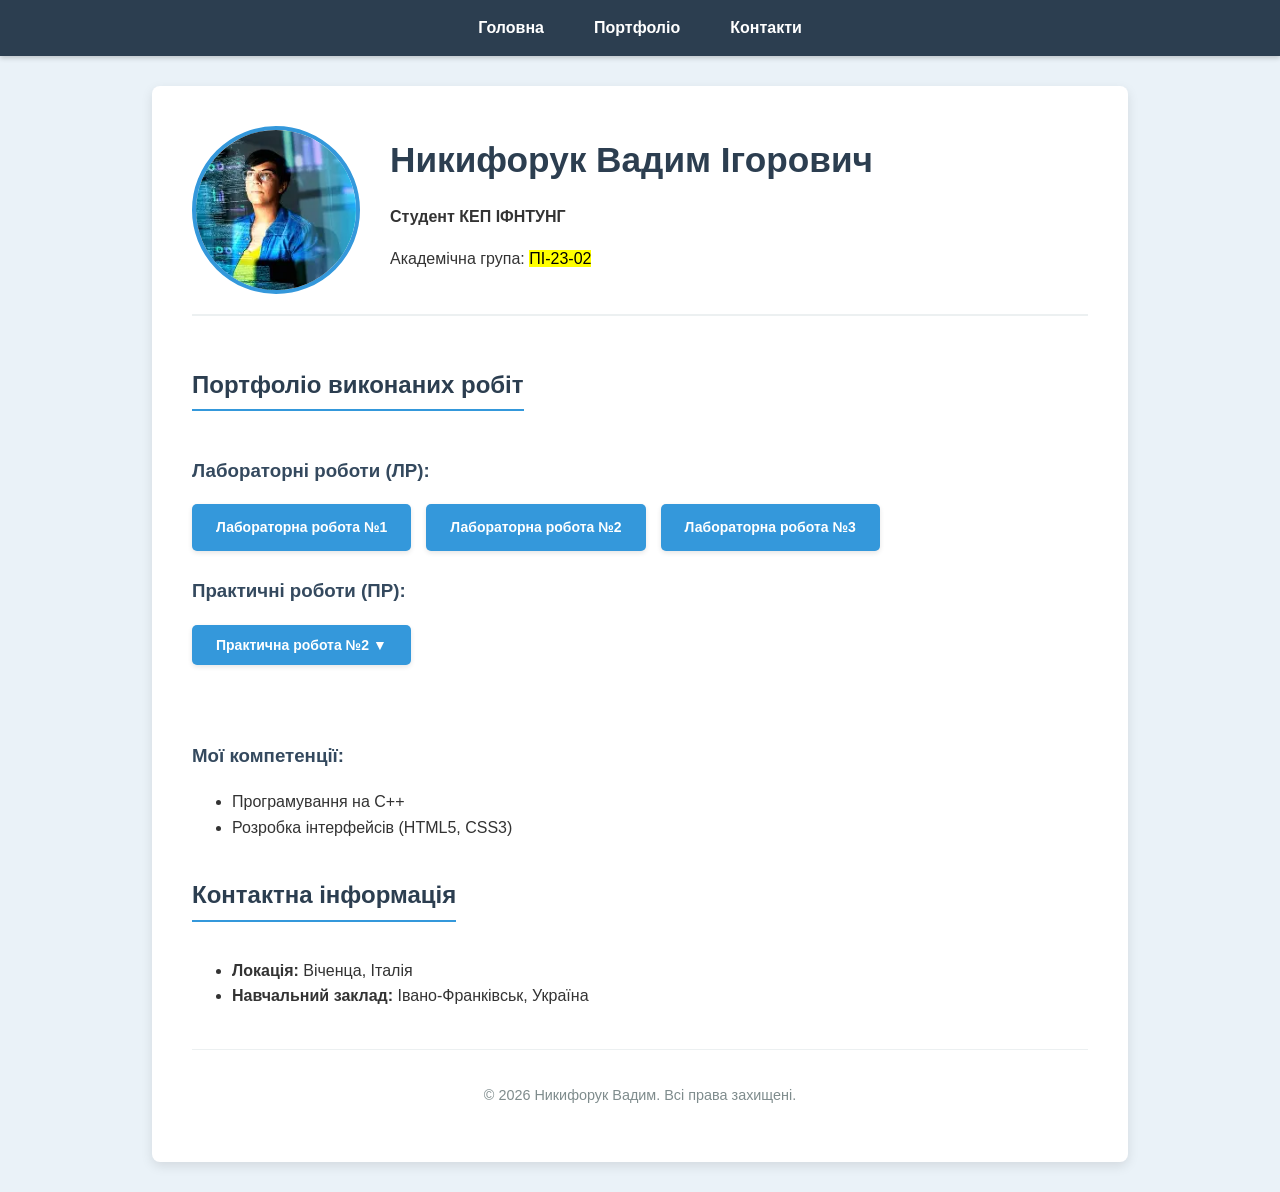
<file: index.html>
<!DOCTYPE html>
<html lang="uk">
<head>
    <meta charset="utf-8">
    <title>Резюме - Никифорук Вадим</title>
    <style>
        body {
            font-family: 'Segoe UI', Tahoma, Geneva, Verdana, sans-serif;
            margin: 0; padding: 0;
            background-color: #eaf2f8; color: #333; line-height: 1.6;
        }
        header, nav, main, section, article, aside, footer { display: block; }
        nav {
            background-color: #2c3e50; position: sticky; top: 0; z-index: 1000;
            box-shadow: 0 2px 5px rgba(0,0,0,0.2);
        }
        nav ul { list-style-type: none; margin: 0; padding: 0; display: flex; justify-content: center; }
        nav li a {
            display: block; color: white; text-align: center; padding: 15px 25px;
            text-decoration: none; font-weight: bold; transition: background-color 0.3s;
        }
        nav li a:hover { background-color: #3498db; }
        .container {
            width: 70%; max-width: 900px; margin: 30px auto;
            background: #fff; padding: 40px; border-radius: 8px;
            box-shadow: 0 4px 12px rgba(0,0,0,0.1);
        }
        .profile-header { display: flex; align-items: center; border-bottom: 2px solid #ecf0f1; padding-bottom: 20px; margin-bottom: 30px; }
        .profile-img { width: 160px; height: 160px; border-radius: 50%; object-fit: cover; border: 4px solid #3498db; margin-right: 30px; }
        h1 { margin: 0; color: #2c3e50; font-size: 2.2em; }
        h2 { color: #2c3e50; border-bottom: 2px solid #3498db; padding-bottom: 5px; display: inline-block; }
        h3 { color: #34495e; margin-top: 25px; }
        .portfolio-links { display: flex; gap: 15px; flex-wrap: wrap; margin-top: 15px; }
        
        /* Стиль для кнопок */
        .btn-portfolio {
            display: inline-block; padding: 12px 24px; background-color: #3498db; color: white;
            text-decoration: none; font-weight: bold; border-radius: 5px;
            transition: background-color 0.3s ease, transform 0.2s; text-align: center;
            box-shadow: 0 2px 5px rgba(0,0,0,0.1);
            cursor: pointer;
            border: none;
            font-size: 14px;
        }
        .btn-portfolio:hover { background-color: #2980b9; transform: translateY(-2px); }
        
        /* Стилі для випадаючого меню */
        .dropdown { position: relative; display: inline-block; }
        .dropdown-content {
            display: none; position: absolute; background-color: #ffffff;
            min-width: 220px; box-shadow: 0px 8px 16px 0px rgba(0,0,0,0.15);
            z-index: 1; border-radius: 5px; margin-top: 5px; border: 1px solid #e0e0e0; overflow: hidden;
        }
        .dropdown-content a {
            color: #333; padding: 12px 16px; text-decoration: none; display: block;
            font-weight: bold; font-size: 14px; transition: background-color 0.2s, color 0.2s; text-align: left;
        }
        .dropdown-content a:hover { background-color: #3498db; color: white; }
        .dropdown:hover .dropdown-content { display: block; }
        
        footer { text-align: center; margin-top: 40px; padding-top: 20px; border-top: 1px solid #ecf0f1; font-size: 0.9em; color: #7f8c8d; }
    </style>
</head>
<body>

    <nav>
        <ul>
            <li><a href="#home">Головна</a></li>
            <li><a href="#portfolio">Портфоліо</a></li>
            <li><a href="#contacts">Контакти</a></li>
        </ul>
    </nav>

    <div class="container">
        <main>
            <header id="home" class="profile-header">
                <img src="photo_author.jpg" alt="Фото" class="profile-img">
                <div>
                    <h1>Никифорук Вадим Ігорович</h1>
                    <p><strong>Студент КЕП ІФНТУНГ</strong></p>
                    <p>Академічна група: <mark>ПІ-23-02</mark></p>
                </div>
            </header>

            <section id="portfolio">
                <h2>Портфоліо виконаних робіт</h2>
                
                <h3>Лабораторні роботи (ЛР):</h3>
                <div class="portfolio-links">
                    <a href="index2.html" target="_blank" class="btn-portfolio">Лабораторна робота №1</a>
                    <a href="index1.html" target="_blank" class="btn-portfolio">Лабораторна робота №2</a>
                    <a href="index.html" target="_blank" class="btn-portfolio">Лабораторна робота №3</a>
                </div>

                <h3>Практичні роботи (ПР):</h3>
                <div class="portfolio-links">
                    
                    <div class="dropdown">
                        <button class="btn-portfolio">Практична робота №2 ▼</button>
                        <div class="dropdown-content">
                            <a href="task_lemon/index.html" target="_blank">• ПР "Лимон" (CSS)</a>
                            <a href="task_mriya/cossacs.html" target="_blank">• ПР "Мрія" (Літак)</a>
                        </div>
                    </div>
                    
                </div>

                <br><br>
                <h3>Мої компетенції:</h3>
                <ul>
                    <li>Програмування на С++</li>
                    <li>Розробка інтерфейсів (HTML5, CSS3)</li>
                </ul>
            </section>

            <section id="contacts">
                <h2>Контактна інформація</h2>
                <ul>
                    <li><strong>Локація:</strong> Віченца, Італія</li>
                    <li><strong>Навчальний заклад:</strong> Івано-Франківськ, Україна</li>
                </ul>
            </section>
        </main>

        <footer>
            <p>&copy; 2026 Никифорук Вадим. Всі права захищені.</p>
        </footer>
    </div>

</body>
</html>
</file>
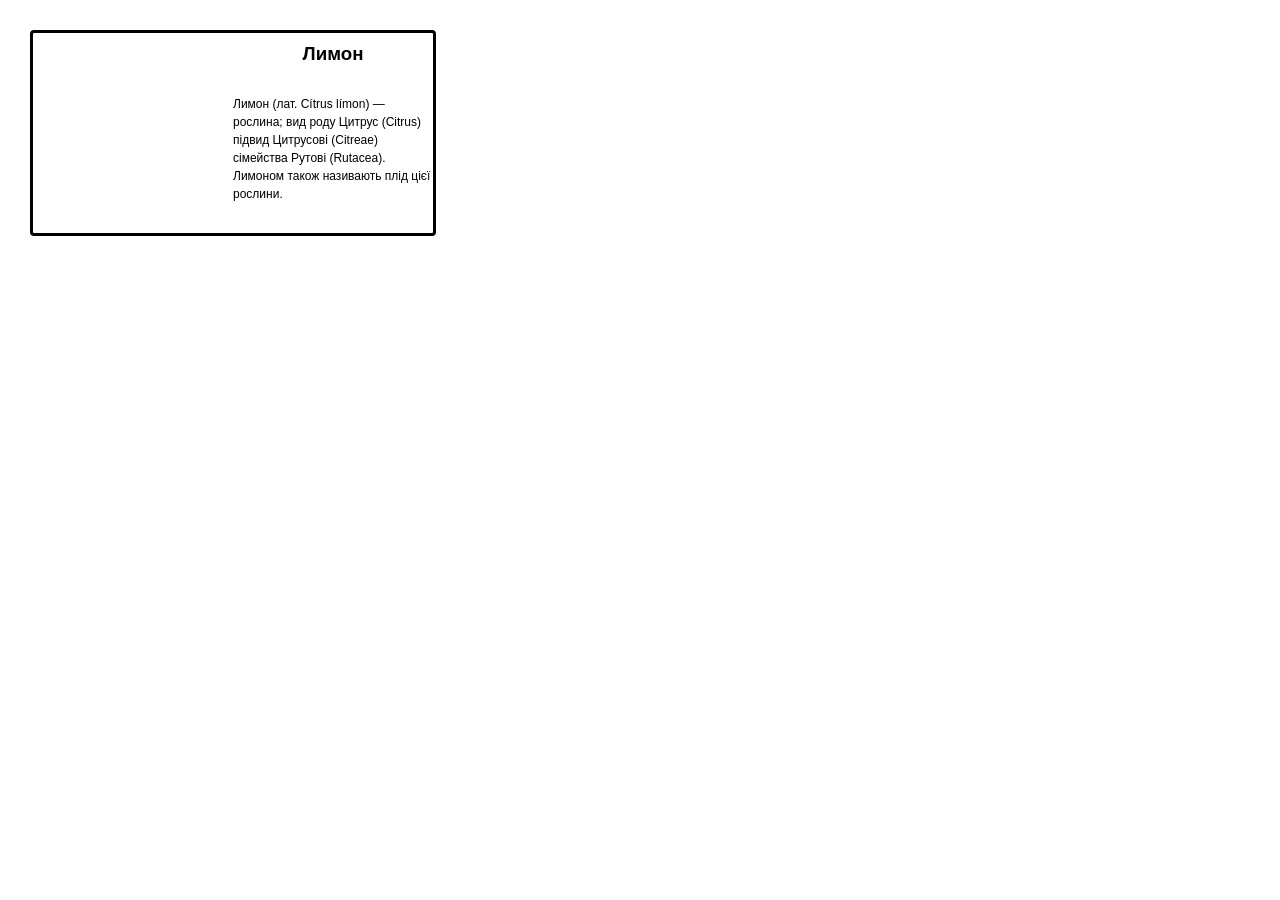
<file: task_lemon/index.html>
<!DOCTYPE html>
<html lang="en">
<head>
    <meta charset="UTF-8">
    <title>Title</title>
    <link rel="stylesheet" href="style.css">
</head>
<body>
    <div class="myblock">
        <div class="lemon"></div>
        <div class="about-lemon">
            <h3>Лимон</h3>
            <p>Лимон (лат. Cítrus límon) — рослина; вид роду Цитрус (Citrus) підвид Цитрусові (Citreae) сімейства Рутові (Rutacea). Лимоном також називають плід цієї рослини.</p>
        </div>
    </div>
</body>
</html>
</file>
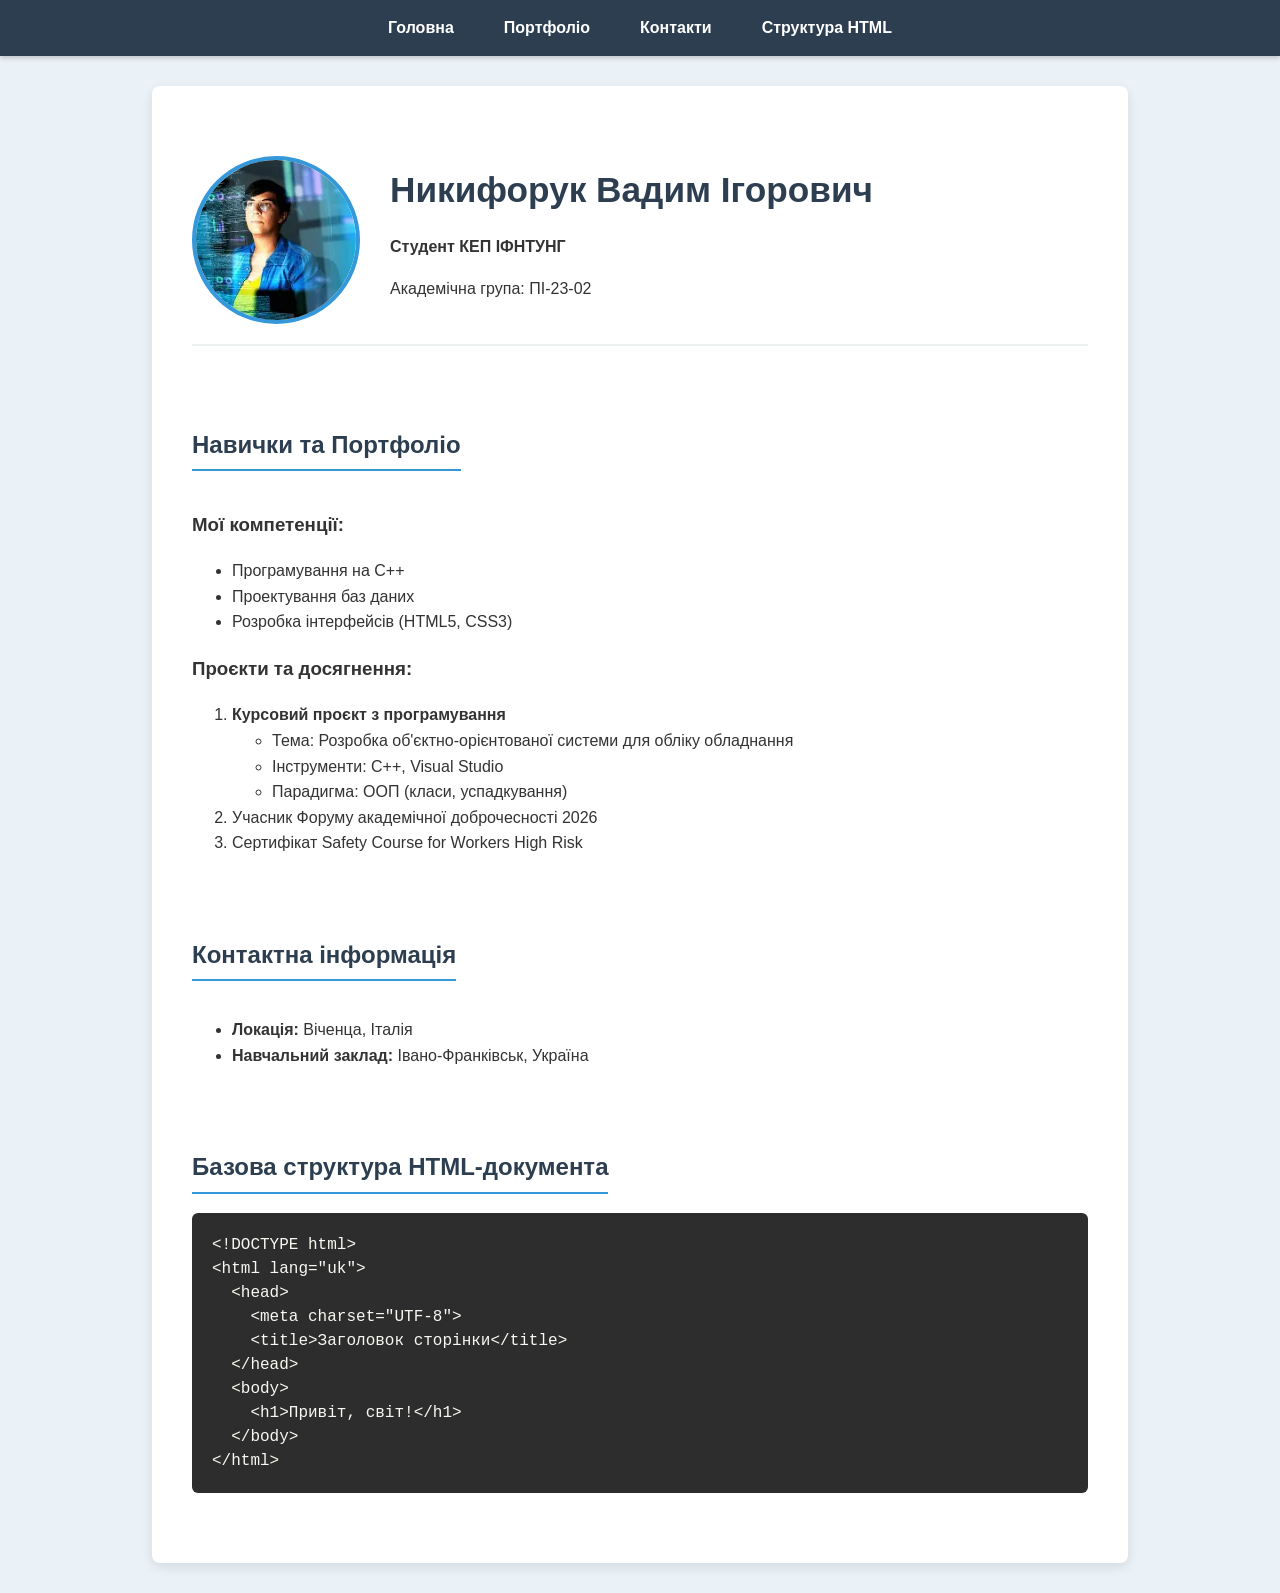
<file: index1.html>
<!DOCTYPE html>
<html lang="uk">
<head>
    <meta charset="utf-8">
    <title>Резюме - Никифорук Вадим</title>
    <style>
        body {
            font-family: 'Segoe UI', Tahoma, Geneva, Verdana, sans-serif;
            margin: 0;
            padding: 0;
            background-color: #eaf2f8;
            color: #333;
            line-height: 1.6;
        }
        nav {
            background-color: #2c3e50;
            position: sticky;
            top: 0;
            z-index: 1000;
            box-shadow: 0 2px 5px rgba(0,0,0,0.2);
        }
        nav ul {
            list-style-type: none;
            margin: 0;
            padding: 0;
            display: flex;
            justify-content: center;
        }
        nav li a {
            display: block;
            color: white;
            text-align: center;
            padding: 15px 25px;
            text-decoration: none;
            font-weight: bold;
            transition: background-color 0.3s;
        }
        nav li a:hover {
            background-color: #3498db;
        }
        .container {
            width: 70%;
            max-width: 900px;
            margin: 30px auto;
            background: #fff;
            padding: 40px;
            border-radius: 8px;
            box-shadow: 0 4px 12px rgba(0,0,0,0.1);
        }
        section {
            padding-top: 70px;
            margin-top: -40px;
            margin-bottom: 30px;
        }
        .header-section {
            display: flex;
            align-items: center;
            border-bottom: 2px solid #ecf0f1;
            padding-bottom: 20px;
        }
        .profile-img {
            width: 160px;
            height: 160px;
            border-radius: 50%;
            object-fit: cover;
            border: 4px solid #3498db;
            margin-right: 30px;
        }
        h1 {
            margin: 0;
            color: #2c3e50;
            font-size: 2.2em;
        }
        h2 {
            color: #2c3e50;
            border-bottom: 2px solid #3498db;
            padding-bottom: 5px;
            display: inline-block;
        }
        .code-block {
            background-color: #2d2d2d;
            color: #f8f8f2;
            padding: 20px;
            border-radius: 6px;
            font-family: 'Courier New', Courier, monospace;
            line-height: 1.5;
            overflow-x: auto;
        }
    </style>
</head>
<body>

    <nav>
        <ul>
            <li><a href="#home">Головна</a></li>
            <li><a href="#portfolio">Портфоліо</a></li>
            <li><a href="#contacts">Контакти</a></li>
            <li><a href="#html-structure">Структура HTML</a></li>
        </ul>
    </nav>

    <div class="container">
        <section id="home" class="header-section">
            <img src="photo_author.jpg" alt="Фото" class="profile-img">
            <div>
                <h1>Никифорук Вадим Ігорович</h1>
                <p><strong>Студент КЕП ІФНТУНГ</strong></p>
                <p>Академічна група: ПІ-23-02</p>
            </div>
        </section>

        <section id="portfolio">
            <h2>Навички та Портфоліо</h2>
            
            <h3>Мої компетенції:</h3>
            <ul>
                <li>Програмування на C++</li>
                <li>Проектування баз даних</li>
                <li>Розробка інтерфейсів (HTML5, CSS3)</li>
            </ul>

            <h3>Проєкти та досягнення:</h3>
            <ol>
                <li>
                    <strong>Курсовий проєкт з програмування</strong>
                    <ul>
                        <li>Тема: Розробка об'єктно-орієнтованої системи для обліку обладнання</li>
                        <li>Інструменти: C++, Visual Studio</li>
                        <li>Парадигма: ООП (класи, успадкування)</li>
                    </ul>
                </li>
                <li>Учасник Форуму академічної доброчесності 2026</li>
                <li>Сертифікат Safety Course for Workers High Risk</li>
            </ol>
        </section>

        <section id="contacts">
            <h2>Контактна інформація</h2>
            <ul>
                <li><strong>Локація:</strong> Віченца, Італія</li>
                <li><strong>Навчальний заклад:</strong> Івано-Франківськ, Україна</li>
            </ul>
        </section>

        <section id="html-structure">
            <h2>Базова структура HTML-документа</h2>
            <div class="code-block">
&lt;!DOCTYPE html&gt;<br>
&lt;html lang="uk"&gt;<br>
&nbsp;&nbsp;&lt;head&gt;<br>
&nbsp;&nbsp;&nbsp;&nbsp;&lt;meta charset="UTF-8"&gt;<br>
&nbsp;&nbsp;&nbsp;&nbsp;&lt;title&gt;Заголовок сторінки&lt;/title&gt;<br>
&nbsp;&nbsp;&lt;/head&gt;<br>
&nbsp;&nbsp;&lt;body&gt;<br>
&nbsp;&nbsp;&nbsp;&nbsp;&lt;h1&gt;Привіт, світ!&lt;/h1&gt;<br>
&nbsp;&nbsp;&lt;/body&gt;<br>
&lt;/html&gt;
            </div>
        </section>
    </div>

</body>
</html>
</file>
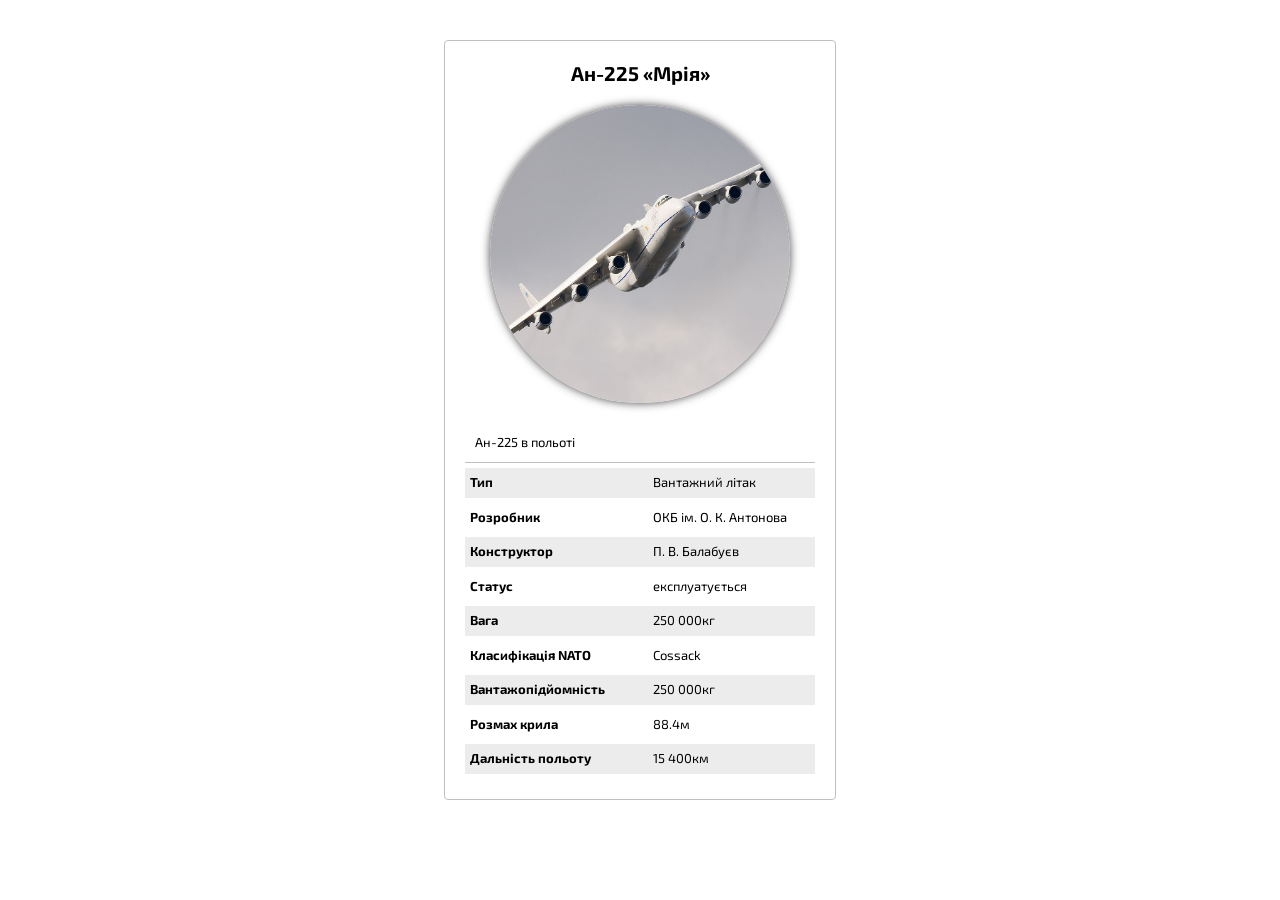
<file: task_mriya/cossacs.html>
<!DOCTYPE html>
<html lang="en">
<head>
    <meta charset="UTF-8">
    <title>Мрія</title>
    <link rel="stylesheet" href="cossacs.css"> 
    <link href="https://fonts.googleapis.com/css?family=Exo+2:400,700" rel="stylesheet">
</head>
<body>
    <div class="wrap">
        <h1>Ан-225 «Мрія»</h1>
        <img src="cossacs.jpg" alt="Ан-225">
        <p class="info">Ан-225 в польоті</p>
        <p><span class="side">Тип</span> 	Вантажний літак</p>
        <p><span class="side">Розробник</span> ОКБ ім. О. К. Антонова</p>
        <p><span class="side">Конструктор</span> 	П. В. Балабуєв</p>
        <p><span class="side">Статус</span> 	експлуатується</p>
        <p><span class="side">Вага</span> 250 000кг</p>
        <p><span class="side">Класифікація NATO</span> Cossack</p>
        <p><span class="side">Вантажопідйомність</span> 250 000кг</p>
        <p><span class="side">Розмах крила</span> 88.4м</p>
        <p><span class="side">Дальність польоту</span> 15 400км</p>
    </div>
</body>
</html>
</file>
<file: task_lemon/style.css>
* {
    margin: 0;
    padding: 0;
    font-family: Arial, sans-serif;
}
.myblock {
    width: 400px;
    height: 200px;
    border: 3px solid black;
    border-radius: 4px;
    margin: 30px;
}
.lemon {
    width: 180px;
    height: 180px;
    margin: 10px;
    background: url(https://cdn4.iconfinder.com/data/icons/Limon_iContainer/512/Grapefruit.png);
    background-size: contain;
    background-position: 50%;
    border-radius: 5px;
    float: left;
}
.about-lemon h3 {
    text-align: center;
    padding: 10px 0;
}
.about-lemon p {
    font-size: 12px;
    line-height: 150%;
    margin: 20px 0;
}
</file>
<file: task_mriya/cossacs.css>
* {
    margin: 0;
    padding: 0;
}
html, body {
    font-family: 'Exo 2', sans-serif;
}
.wrap {
    width: 350px;
    margin: 40px auto;
    border: 1px solid #c0c0c0;
    padding: 20px;
    border-radius: 4px;
}
h1 {
    font-size: 20px;
    text-align: center;
    margin-bottom: 20px;
}
img {
    width: 300px;
    display: block;
    margin: 20px auto;
    border-radius: 300px;
    box-shadow: 0 0 10px #454545;
}
p {
    font-size: 13px;
    line-height: 150%;
    margin: 5px 0;
    padding: 5px;
}
.info {
    border-bottom: 1px solid #c0c0c0;
    padding: 10px;
}
.side {
    font-weight: 700;
    width: 180px;
    display: inline-block;
}
p:nth-child(even) {
    background: #ececec;
}
</file>
